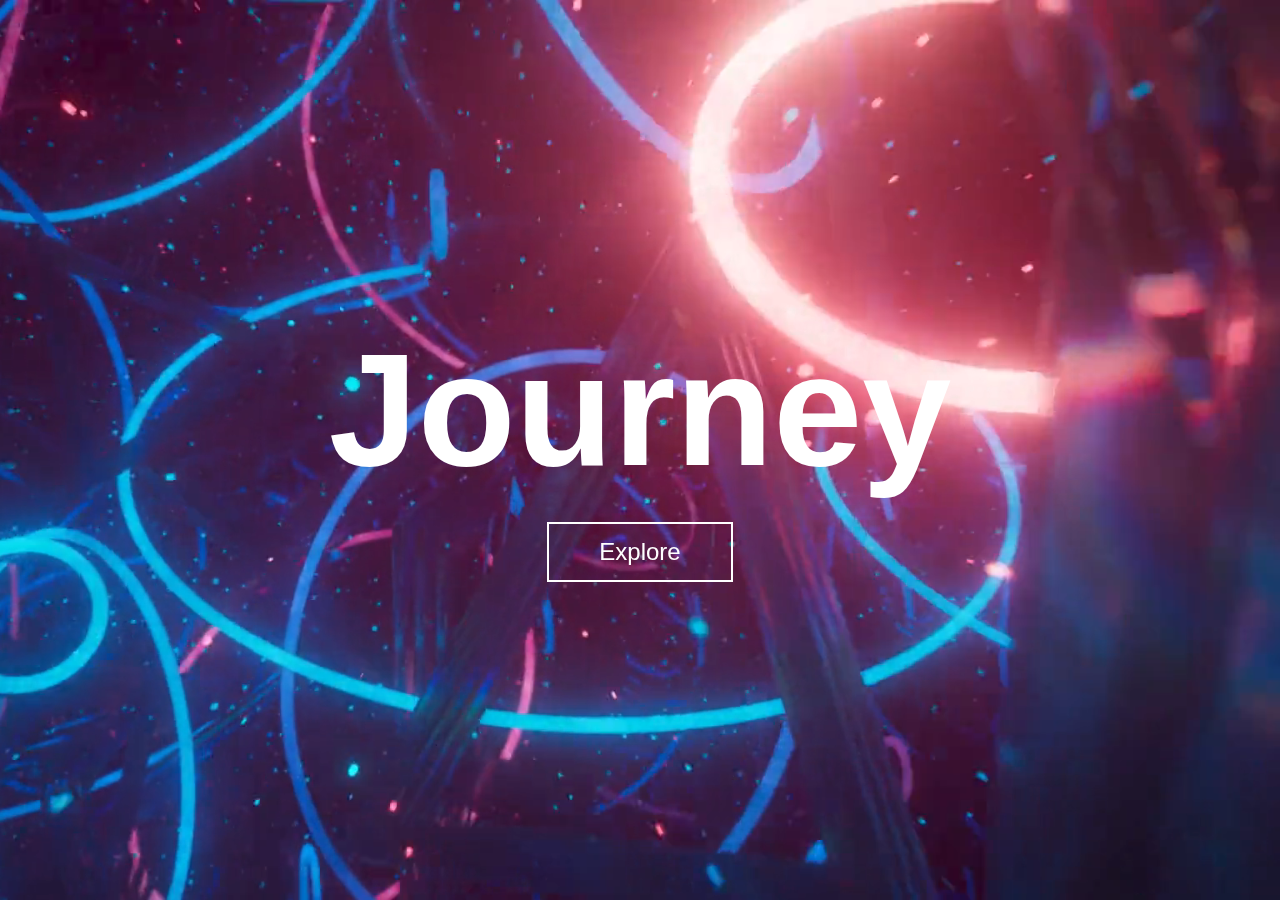
<file: Projects_100/1_backGround_video/index.html>
<!DOCTYPE html>
<html lang="en">
<head>
    <meta charset="UTF-8">
    <meta name="viewport" content="width=device-width, initial-scale=1.0">
    <title>Background Video</title>
    <link rel="stylesheet" href="style.css">
</head>
<body>

    <section class="hero">
        <video autoplay loop muted plays-inline class="bg-video">
            <source src="assets/bglight.mp4"/>
        </video>

        <section class="content">  
            <h1> Journey </h1>
            <a href=" "> Explore </a>
        </section>

    </section>
    
</body>
</html>
</file>
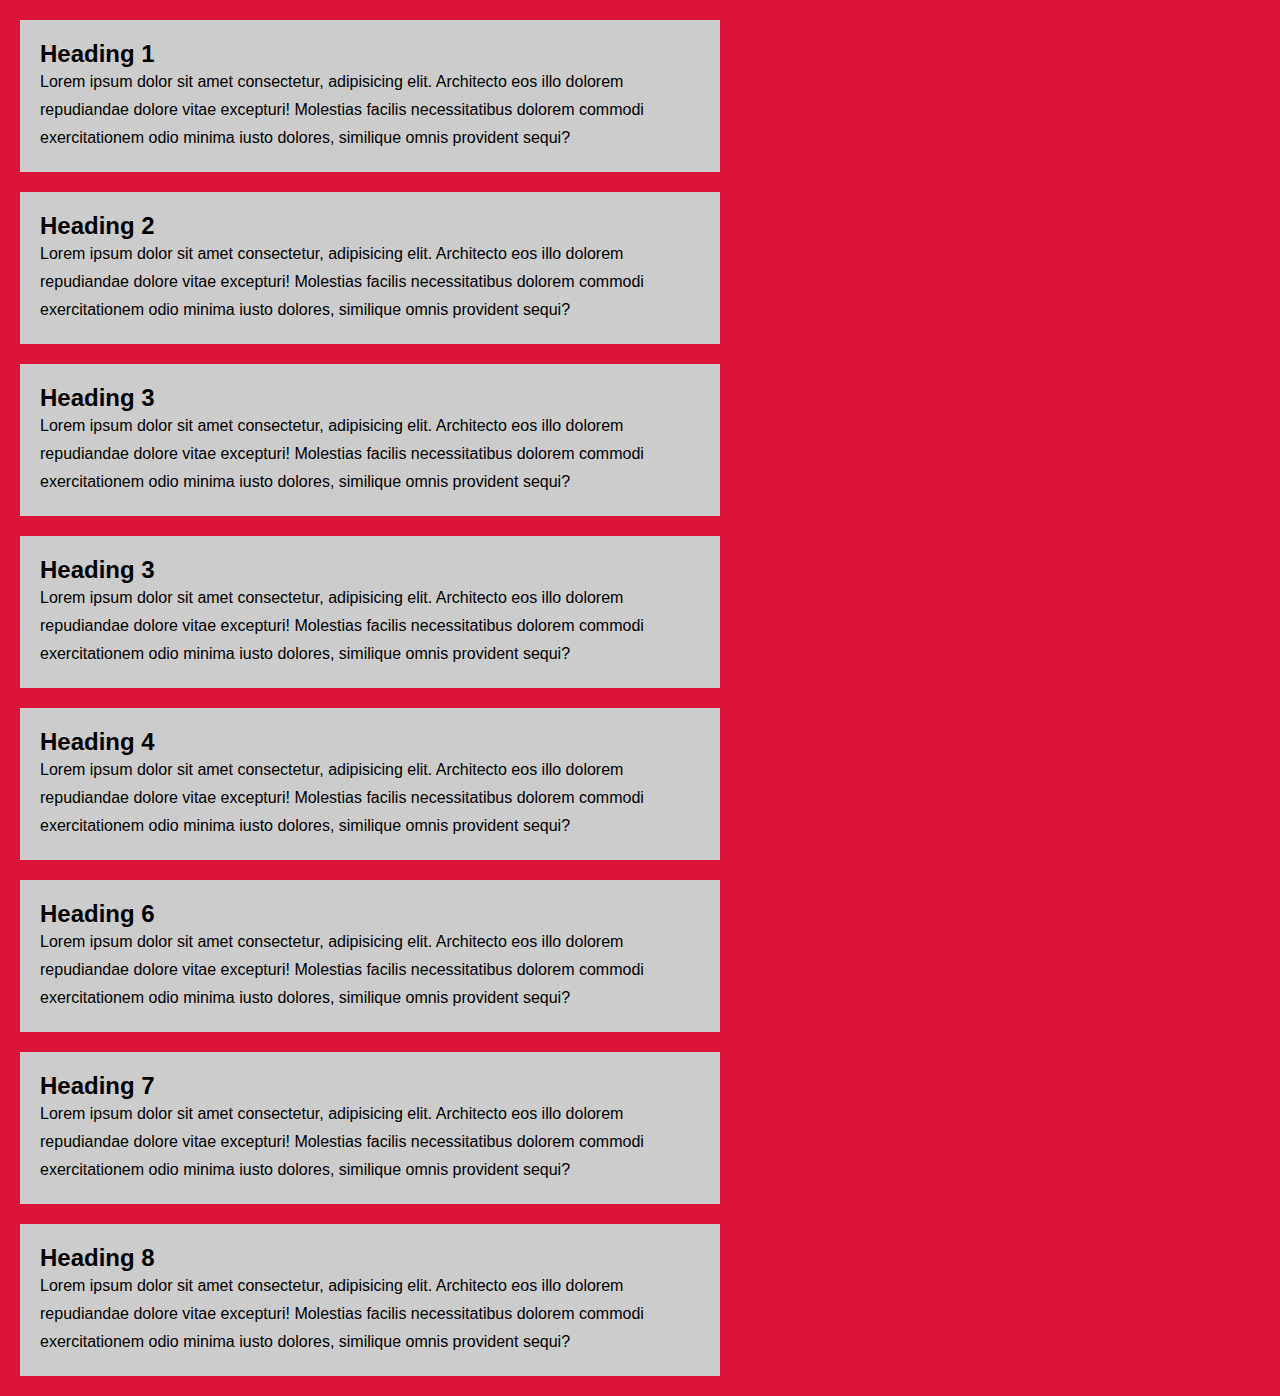
<file: Projects_100/3_custom_scrollbar/index.html>
<!DOCTYPE html>
<html lang="en">
<head>
    <meta charset="UTF-8">
    <meta name="viewport" content="width=device-width, initial-scale=1.0">
    <title>Custom ScrollBar</title>
    <link rel="stylesheet" href="style3.css"/>
</head>
<body>
    <!-- eki line bar bar likhar jonne ----[section>(.card>h2.card-title+p)*8]---- likhsi 
    1st: <section></section> tag with its body create hoise
    2nd: *5 er jonne 8 ta <div></div> create hoise jader [class="card"] name er
    3rd: each <div class="card"> er vitore 1ta kore <h2 class="h2 card-title"> Heading + <p></p> Paragraph tag create hoise 
    -->
    <section>
        <div class="card">
            <h2 class="card-title">Heading 1</h2>
            <p>Lorem ipsum dolor sit amet consectetur, adipisicing elit. Architecto eos illo dolorem repudiandae dolore vitae excepturi! Molestias facilis necessitatibus dolorem commodi exercitationem odio minima iusto dolores, similique omnis provident sequi?</p>
        </div>
        <div class="card">
            <h2 class="card-title">Heading 2</h2>
            <p>Lorem ipsum dolor sit amet consectetur, adipisicing elit. Architecto eos illo dolorem repudiandae dolore vitae excepturi! Molestias facilis necessitatibus dolorem commodi exercitationem odio minima iusto dolores, similique omnis provident sequi?</p>
        </div>
        <div class="card">
            <h2 class="card-title">Heading 3</h2>
            <p>Lorem ipsum dolor sit amet consectetur, adipisicing elit. Architecto eos illo dolorem repudiandae dolore vitae excepturi! Molestias facilis necessitatibus dolorem commodi exercitationem odio minima iusto dolores, similique omnis provident sequi?</p>
        </div>
        <div class="card">
            <h2 class="card-title">Heading 3</h2>
            <p>Lorem ipsum dolor sit amet consectetur, adipisicing elit. Architecto eos illo dolorem repudiandae dolore vitae excepturi! Molestias facilis necessitatibus dolorem commodi exercitationem odio minima iusto dolores, similique omnis provident sequi?</p>
        </div>
        <div class="card">
            <h2 class="card-title">Heading 4</h2>
            <p>Lorem ipsum dolor sit amet consectetur, adipisicing elit. Architecto eos illo dolorem repudiandae dolore vitae excepturi! Molestias facilis necessitatibus dolorem commodi exercitationem odio minima iusto dolores, similique omnis provident sequi?</p>
        </div>
        <div class="card">
            <h2 class="card-title">Heading 6</h2>
            <p>Lorem ipsum dolor sit amet consectetur, adipisicing elit. Architecto eos illo dolorem repudiandae dolore vitae excepturi! Molestias facilis necessitatibus dolorem commodi exercitationem odio minima iusto dolores, similique omnis provident sequi?</p>
        </div>
        <div class="card">
            <h2 class="card-title">Heading 7</h2>
            <p>Lorem ipsum dolor sit amet consectetur, adipisicing elit. Architecto eos illo dolorem repudiandae dolore vitae excepturi! Molestias facilis necessitatibus dolorem commodi exercitationem odio minima iusto dolores, similique omnis provident sequi?</p>
        </div>
        <div class="card">
            <h2 class="card-title">Heading 8</h2>
            <p>Lorem ipsum dolor sit amet consectetur, adipisicing elit. Architecto eos illo dolorem repudiandae dolore vitae excepturi! Molestias facilis necessitatibus dolorem commodi exercitationem odio minima iusto dolores, similique omnis provident sequi?</p>
        </div>
    </section>

    
</body>
</html>
</file>
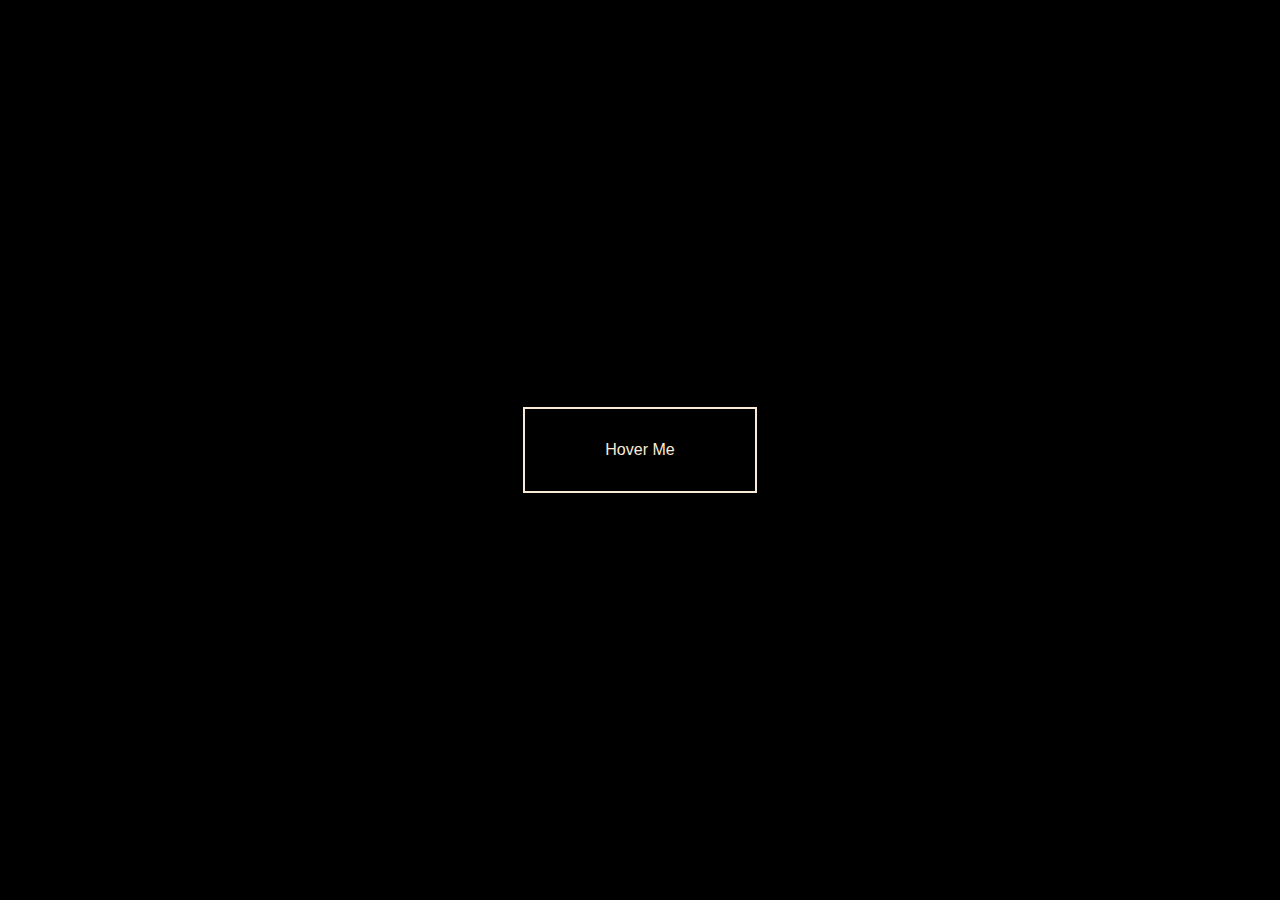
<file: Projects_100/5_creative_buttons/btn1/index.html>
<!DOCTYPE html>
<html lang="en">
<head>
    <meta charset="UTF-8">
    <meta name="viewport" content="width=device-width, initial-scale=1.0">
    <title>Button One</title>
    <link rel="stylesheet" href="stylebtn1.css"/>
</head>
<body>

    <section class="container">
        <a href=" "> Hover Me </a>
    </section>
    
</body>
</html>
</file>
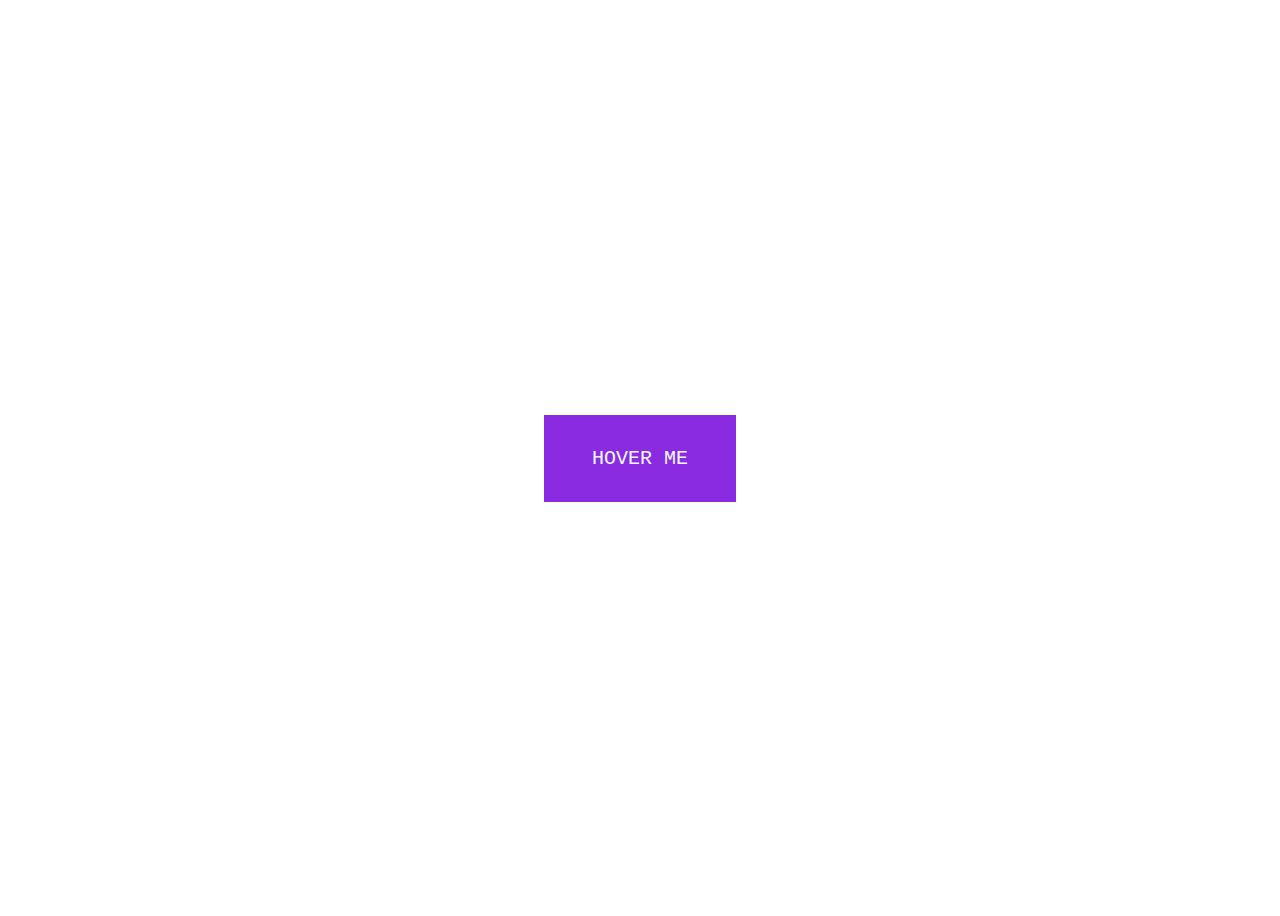
<file: Projects_100/5_creative_buttons/btn2/index.html>
<!DOCTYPE html>
<html lang="en">
<head>
    <meta charset="UTF-8">
    <meta name="viewport" content="width=device-width, initial-scale=1.0">
    <title>Button Two</title>
    <link rel="stylesheet" href="stylebtn2.css"/>
</head>
<body>
    <a href=" "> Hover Me </a>
    
</body>
</html>
</file>
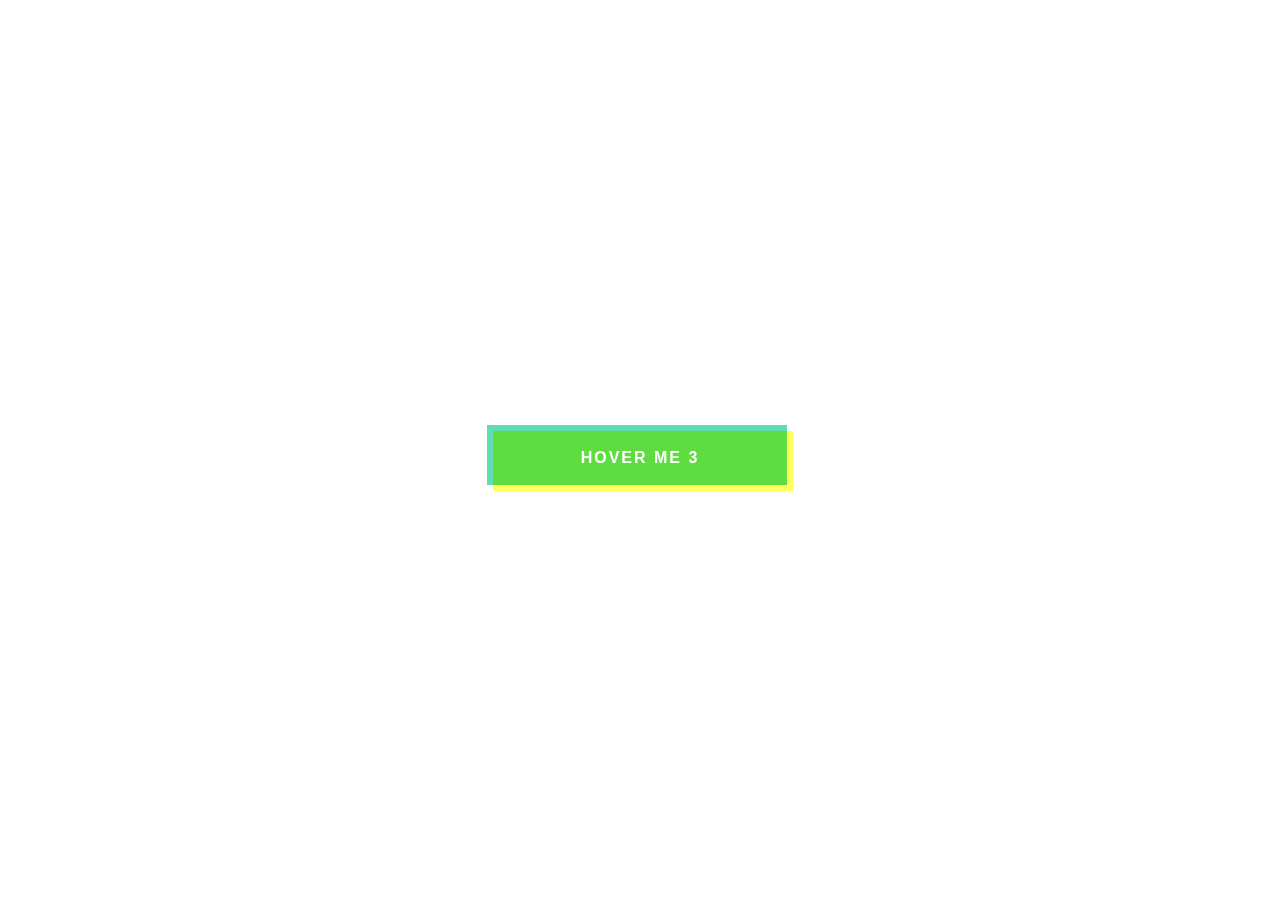
<file: Projects_100/5_creative_buttons/btn3/index.html>
<!DOCTYPE html>
<html lang="en">
<head>
    <meta charset="UTF-8">
    <meta name="viewport" content="width=device-width, initial-scale=1.0">
    <title>Button One</title>
    <link rel="stylesheet" href="stylebtn3.css"/>
</head>
<body>
    <a href=""> HOVER ME 3</a>
    
</body>
</html>
</file>
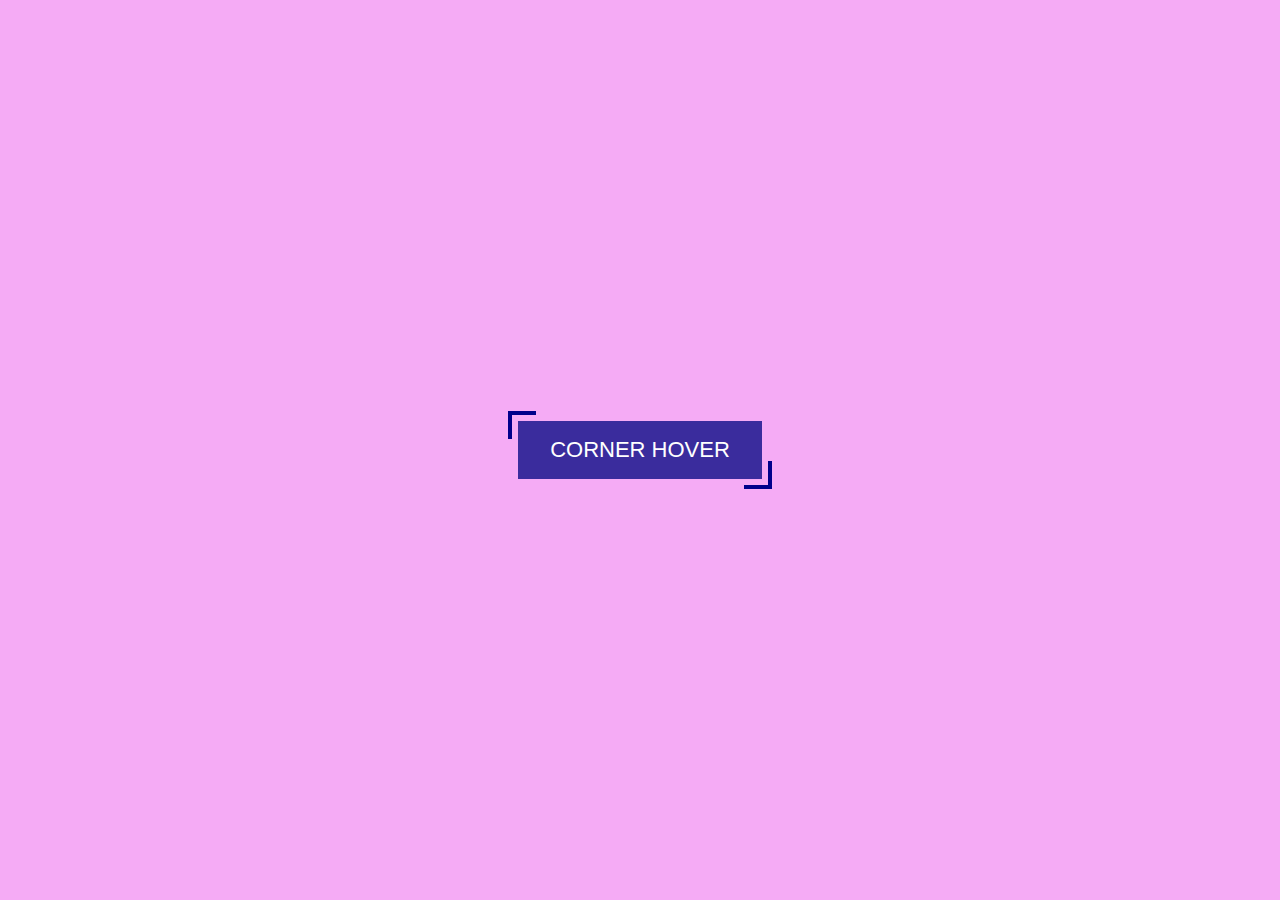
<file: Projects_100/5_creative_buttons/btn4/index.html>
<!DOCTYPE html>
<html lang="en">
<head>
    <meta charset="UTF-8">
    <meta name="viewport" content="width=device-width, initial-scale=1.0">
    <title>Button One</title>
    <link rel="stylesheet" href="stylebtn4.css"/>
</head>
<body>
    <section class="container">
        <button class="btn4">CORNER HOVER</button>
    </section>
    
    
</body>
</html>
</file>
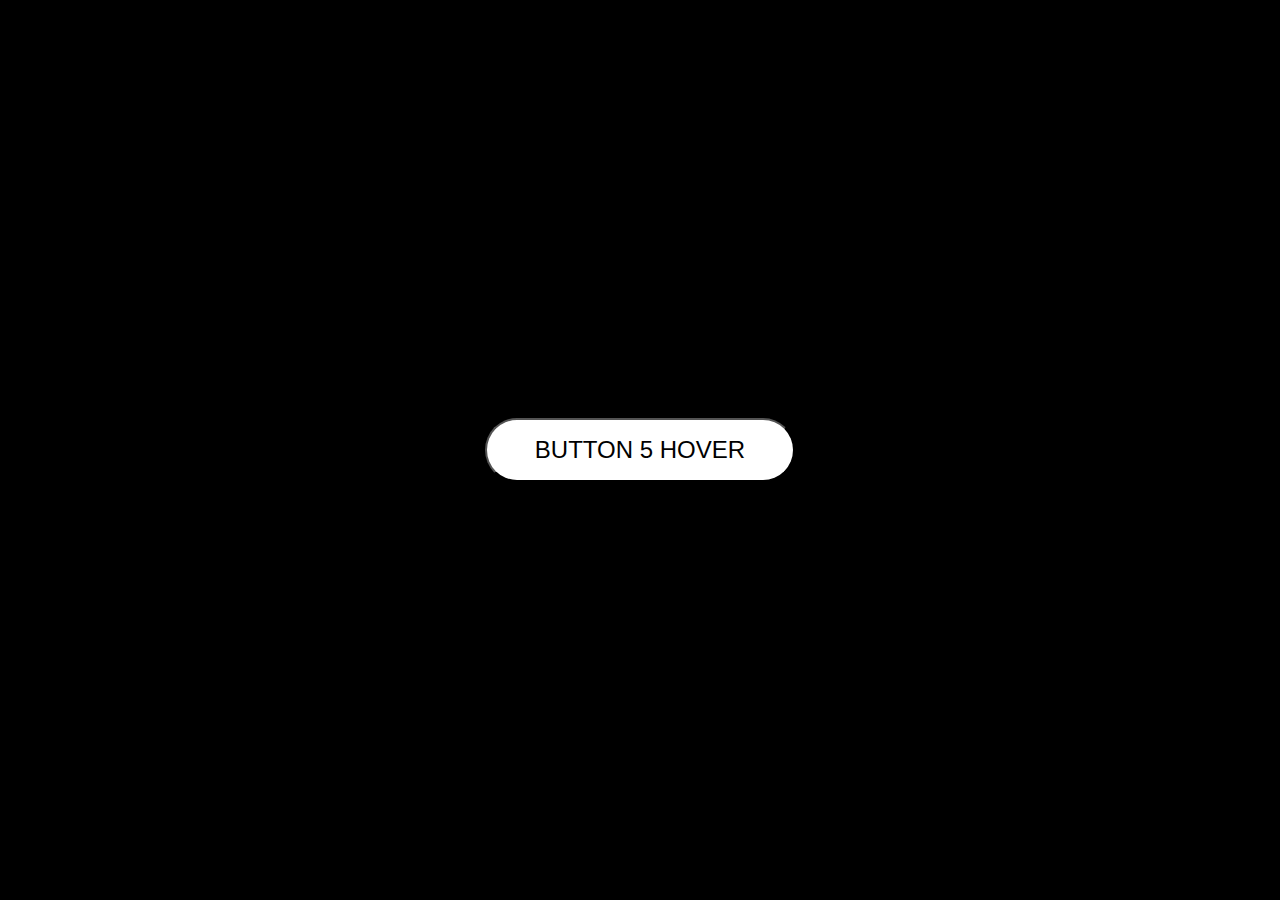
<file: Projects_100/5_creative_buttons/btn5/index.html>
<!DOCTYPE html>
<html lang="en">
<head>
    <meta charset="UTF-8">
    <meta name="viewport" content="width=device-width, initial-scale=1.0">
    <title>Button One</title>
    <link rel="stylesheet" href="stylebtn5.css"/>
</head>
<body>
    <section class="container">
        <button class="btn5">
            BUTTON 5 HOVER
        </button>
    </section>
    
</body>
</html>
</file>
<file: Projects_100/1_backGround_video/style.css>
* {
    padding: 0;
    margin: 0;
    box-sizing: border-box;
    font-family: sans-serif;
}

.hero {
    width: 100%;
    height: 100vh;
    background-image: linearGradient(rgba(12,3,51,0.3),rgba(12,3,51,0.3));
    position: relative;
    padding: 0 5%;
    display: flex;
    justify-content: center;
    align-items: center;
}

.content {
    text-align: center;
}

.content h1 {
    font-size: 160px;
    color: #fff;
    font-weight: 600;
    transition: 0.5s;
}

.content h1:hover {
    -webkit-text-stroke: 2px white;
    color: transparent;
}

.content a {
    text-decoration: none;
    display: inline-block;
    color: #fff;
    font-size: 24px;
    border: 2px solid white;
    padding: 14px 50px;
    margin-top: 20px;
    transition: 0.5s;
}

.content a:hover {
    background: #fff;
    color: #000 ;
}

.bg-video {
    position: absolute;
    right: 0;
    bottom: 0;
    z-index: -1;
}

@media (min-aspect-ratio: 16/9) {
    .bg-video{
        width: 100%;
        height: auto;
    }
}

@media (max-aspect-ratio: 16/9) {
    .bg-video{
        width: auto;
        height: 100%;
    }
}
</file>
<file: Projects_100/3_custom_scrollbar/style3.css>
*{
    padding: 0;
    margin: 0;
    box-sizing: border-box;
    font-family: sans-serif;
}

body{
    background: crimson;
}
/* ekhane Division shobgular class name = "Card" disi which is same tai shobgular eksathe Styling er jonne .card{} kora hoise */

.card{
    width: 700px;
    background: #ccc;
    padding: 20px;
    margin: 20px;
    font-family: sans-serif;
    line-height: 28px;
}

/* Scrollbar Styling Code --Ei project tar main code ei part tukui: Making Custom ScrollBar--*/

/*::webkit-scrollbar{
    background: transparent;
    width: 7px;
}

::-webkit-scrollbar-thumb{
    background-color: linear-gradient(#21d4fd, #b721ff);
    border-radius: 100px;
}
*/

::-webkit-scrollbar{
    background-color: blue;
}
/* Nothing is Changing in Scrollbar. Jhamela koi -.- bal*/
</file>
<file: Projects_100/5_creative_buttons/btn1/stylebtn1.css>
*{
    padding: 0;
    margin: 0;
    box-sizing: border-box;
}

.container{
    display: flex;
    justify-content: center;
    align-items: center;
    height: 100vh;
    background: black;
    font-family: sans-serif;
}

/*Here <a> is an Ancor tag, thats why no Dot is used for Styling the contents inside this tag*/
a{
    text-decoration: none;
    color: antiquewhite;
    border: 2px solid antiquewhite;
    padding: 2rem 5rem;
    position: relative;
    overflow: hidden;
    transition: all 0.5s;
}

/* We are providing this "DOWNLOAD" as a "content, Before this <a> tag"*/

a:before{
    content: "DOWNLOAD";
    font-weight: bold;
    color: black;
    position: absolute;
    left: 0;
    top: 0;
    width: 100%;
    height: 100%;
    background: antiquewhite;
    transform: translateY(100%); 
    /* translateY() value negative dile upor theke niche drop korbe, Ekhon plus ase so niche theke upore jabe Hover er porer item ta (Y-axis a move korbe)
    translateX() dile X-axis a move korto*/
    transition: all 0.5s;

    display: flex;
    justify-content: center;
    align-items: center;
}
/* Creating the Hover effect on <a> tag contents*/

a:hover::before{
    transform:translateX(0);
}
</file>
<file: Projects_100/5_creative_buttons/btn2/stylebtn2.css>
body{
    height: 100vh;
    display: flex;
    justify-content: center;
    align-items: center;
    font-family: Courier;
}

a{
    padding: 2rem 3rem;
    text-transform: uppercase;
    background-color: blueviolet;
    color: aliceblue;
    font-size: 20px;
    position: relative;
    text-decoration: none;
}

a::before{
    content: "button1";
    position: absolute;
    top: 0;
    left: 0;
    width: 100%;
    height: 100%;
    background: crimson;
/* Position of the content*/
    display: flex;
    justify-content: center;
    align-items: center;
/* Transition of the content for rotatiopn/animation*/
    transform: rotateX(270deg);
    transform-origin: bottom;
    transition: all 0.5s;
}



a::after{
    content:"button2";
    position: absolute;
    top: 0;
    left: 0;
    width: 100%;
    height: 100%;
    background: rgb(14, 231, 14);
/* Position of the content*/
    display: flex;
    justify-content: center;
    align-items: center;
/* Transition of the content for rotatiopn/animation*/
transform: rotateX(270deg);
    transform-origin: top;
    transition: all 0.5s;
    transition-delay: 0.6s;
}


a:hover:after,
a:hover:before{
    transform: rotateX(0);

}
</file>
<file: Projects_100/5_creative_buttons/btn3/stylebtn3.css>
body{
    height: 100vh;
    display: flex;
    justify-content: center;
    align-items: center;
    font-family: sans-serif;
    text-decoration: none;
}

a{
    width: 300px;
    height: 60px;
    text-decoration: none;
    background: transparent;

    text-align: center;
    line-height: 60px;
    font-weight: bold;
    letter-spacing: 2px;
    position: relative;
    color: #fff;
    transition: all 0.2s;
}

a:before{
    content: " ";
    position: absolute;

    top: -3px;
    left: -3px;

    width: 100%;
    height: 100%;
    background: #06c988a4;

    z-index: -1;
    mix-blend-mode: multiply;
    transition: all 0.2s;
    transform-origin: top;
}

a:after{
    content: " ";
    position: absolute;

    top: 3px;
    left: 3px;

    width: 100%;
    height: 100%;  
    background: #ffff00a6;

    z-index: -1;
    mix-blend-mode: multiply;
    transition: 0.2s;
    transform-origin: bottom; 
}

a:hover:before{
    transform: rotateX(75deg);
}

a:hover:after{
    transform: rotateX(-75deg);
}

a:hover{
    color: black;
}
</file>
<file: Projects_100/5_creative_buttons/btn4/stylebtn4.css>
*{
    padding: 0;
    margin: 0;
    box-sizing: border-box;
}

.container{
    height: 100vh;
    display: flex;
    justify-content: center;
    align-items: center;

    font-family:sans-serif;
    background: rgb(245, 171, 245);
}

.btn4{
    border: none;
    padding: 1rem 2rem; /* (height-unit  weidth-unit) here measurement unit is "rem"*/
    background: rgba(17, 17, 137, 0.824);
    color: #fff;
    font-size: 22px;
    text-transform: uppercase;
    position: relative;
    cursor: pointer;
}

/* Creating another field similar to button but lisghtly on the TOP LEFT corner of the Button: btn4 for frame animation */

.btn4:before{
    content: " ";
    position: absolute;
    width: 24px;
    height: 24px;
    top: -10px;
    left: -10px;
    /* background: teal; */

    /*ei barchground ta disable korle button er charpashe border akare ashbe, na korle button er upore overlap korbe */
    border-top: 4px solid darkblue;
    border-left: 4px solid darkblue;
    transition: all 0.5s;
}

/* hover effect for the frame on TOP LEFT corner */
.btn4:hover:before{
    height: 100%;
    width: 100%;
}

/* Creating another field similar to button but lisghtly on the BOTTOM RIGHT corner of the Button: btn4 for frame animation */
.btn4:after{
    content: " ";
    position: absolute;

    width: 24px;
    height: 24px;
    bottom: -10px;
    right: -10px; 
    /* background: teal; */ 

    /*ei barchground ta disable korle button er charpashe border akare ashbe, na korle button er upore overlap korbe */
    border-bottom: 4px solid darkblue;
    border-right: 4px solid darkblue;
    transition: all 0.5s;
}

/* hover effect for the frame on BOTTOM RIGHT corner */
.btn4:hover:after{
    height: 100%;
    width: 100%;
}
</file>
<file: Projects_100/5_creative_buttons/btn5/stylebtn5.css>
body{
    padding:0;
    margin: 0;
    box-sizing: border-box;
}

.container{
    height: 100vh;

    display: flex;
    justify-content: center;
    align-items: center;

    font-family: sans-serif;
    background: #000;
}

.btn5{
    position: absolute;
    text-decoration: none;
    text-transform: uppercase;

    padding: 1rem 3rem;
    background: white;
    border-radius: 100px;
    font-size: 1.5rem;

    transition: all 0.5s;
}

.btn5:before{
    content: " ";
    position: absolute;

    top: 0;
    left: 0;
    width: 100%;
    height: 100%;

    background: white;
    border-radius: 100px;
    transition: all 1s;
    z-index: -1;
}

.btn5:hover:before{
    transform: scaleX(1.4) scaleY(1.6);
}
.btn5:hover{
    transform: translateX(-3px);
    box-shadow: 0 10px 20px rgba(0, 0, 0, 0.2);
}

.btn5:active{
    transform: translatey(-1px);
    box-shadow: 0 5px 10px rgba(0, 0, 0, 0.2);
}
</file>
